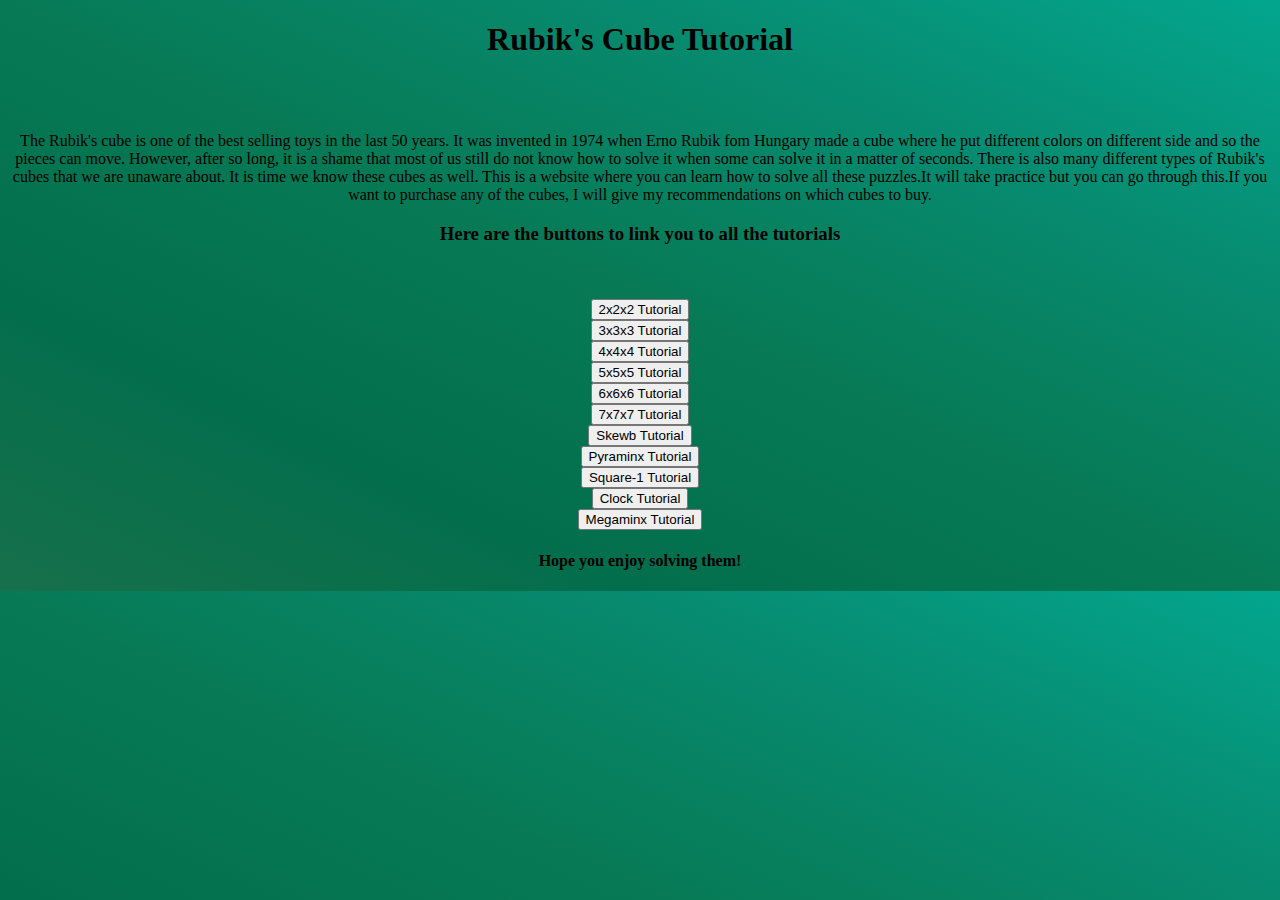
<file: index.html>
<!DOCTYPE html>
<html>

<head>
    <title>Rubik's Cube Tutorial</title>
    <link rel="stylesheet" type="text/css" href="style.css">
    <script src="main.js"></script>
</head>

<body>
    <h1>Rubik's Cube Tutorial</h1>
    <br>
    <br>
    <p>The Rubik's cube is one of the best selling toys in the last 50 years. It was invented in 1974 when Erno Rubik fom Hungary made a cube where he put different colors on different side and so the pieces can move. However, after so long, it is a shame
        that most of us still do not know how to solve it when some can solve it in a matter of seconds. There is also many different types of Rubik's cubes that we are unaware about. It is time we know these cubes as well. This is a website where you
        can learn how to solve all these puzzles.It will take practice but you can go through this.If you want to purchase any of the cubes, I will give my recommendations on which cubes to buy.
    </p>
    <h3>Here are the buttons to link you to all the tutorials</h3>
    <br>
    <br>
    <button class="btn btn-primary" id="button2x2" onclick="send2x2()"> 2x2x2 Tutorial </button>
    <br>

    <button class="btn btn-primary" id="button3x3" onclick="send3x3()"> 3x3x3 Tutorial </button>
    <br>

    <button class="btn btn-primary" id="button4x4" onclick="send4x4()"> 4x4x4 Tutorial </button>
    <br>

    <button class="btn btn-primary" id="button5x5" onclick="send5x5()"> 5x5x5 Tutorial </button>
    <br>

    <button class="btn btn-primary" id="button6x6" onclick="send6x6()"> 6x6x6 Tutorial </button>
    <br>

    <button class="btn btn-primary" id="button7x7" onclick="send7x7()"> 7x7x7 Tutorial </button>
    <br>

    <button class="btn btn-primary" id="buttonskewb" onclick="sendskewb()"> Skewb Tutorial </button>
    <br>

    <button class="btn btn-primary" id="buttonpyraminx" onclick="sendpyraminx()"> Pyraminx Tutorial </button>
    <br>

    <button class="btn btn-primary" id="buttonsquare1" onclick="sendsquare1()"> Square-1 Tutorial </button>
    <br>

    <button class="btn btn-primary" id="buttonclock" onclick="sendclock()"> Clock Tutorial </button>
    <br>

    <button class="btn btn-primary" id="buttonmega" onclick="sendmega()">Megaminx Tutorial </button>

    <h4>Hope you enjoy solving them! </h4>
</body>

</html>
</file>
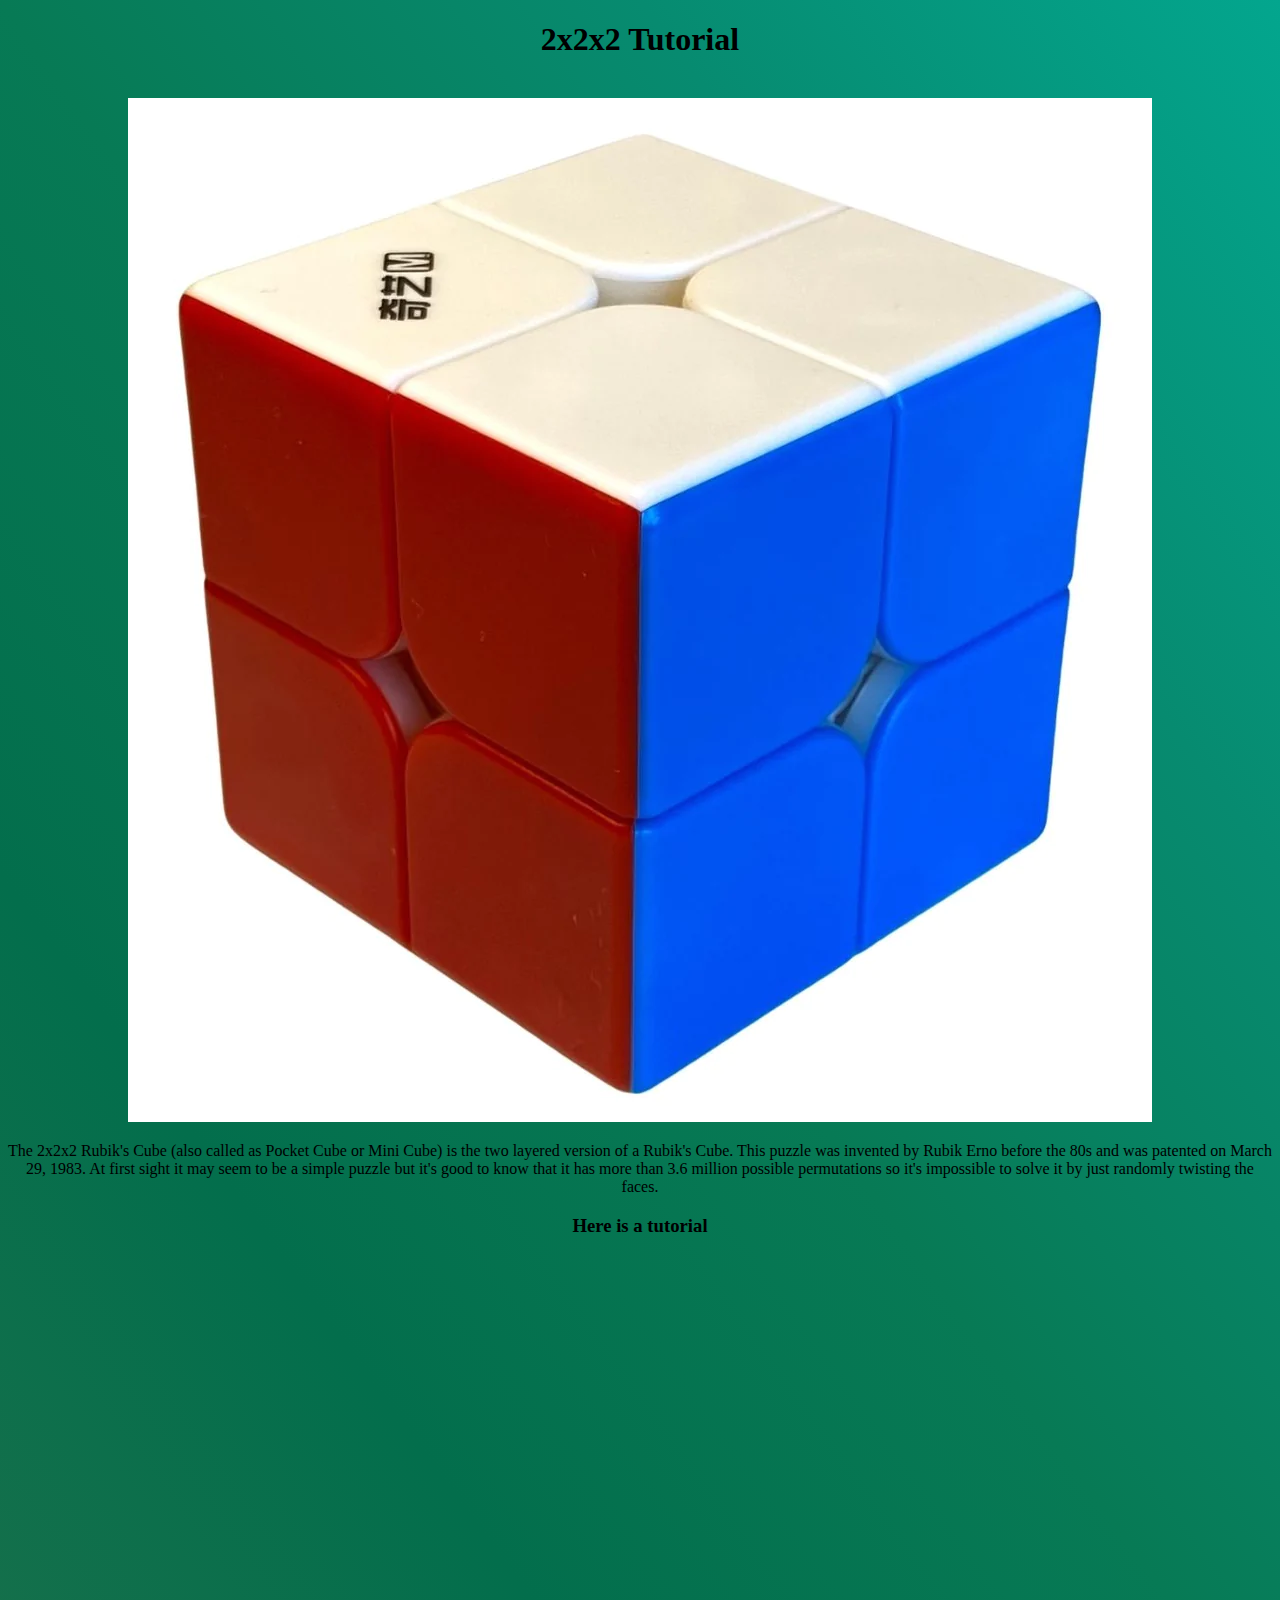
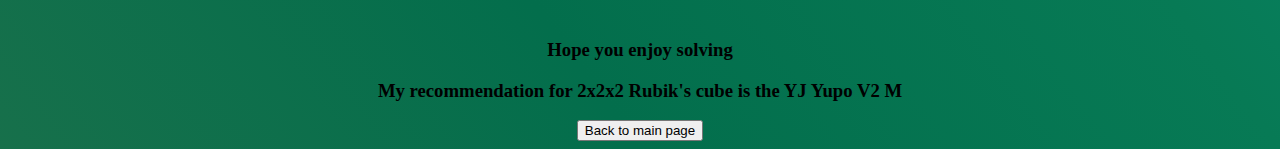
<file: 2x2.html>
<!DOCTYPE html>
<html>

<head>
    <title>2x2x2 Tutorial</title>
    <link rel="stylesheet" type="text/css" href="style.css">
    <script src="main.js"></script>
</head>

<body>
    <h1>2x2x2 Tutorial</h1>
    <br>
    <img src="2x2.jpg">
    <br>
    <p>The 2x2x2 Rubik's Cube (also called as Pocket Cube or Mini Cube) is the two layered version of a Rubik's Cube. This puzzle was invented by Rubik Erno before the 80s and was patented on March 29, 1983. At first sight it may seem to be a simple puzzle
        but it's good to know that it has more than 3.6 million possible permutations so it's impossible to solve it by just randomly twisting the faces.</p>

    <h3>Here is a tutorial </h3>

    <iframe width="642" height="361" src="https://youtu.be/QaFJhmrsV_w" title="YouTube video player" frameborder="0" allow="accelerometer; autoplay; clipboard-write; encrypted-media; gyroscope; picture-in-picture" allowfullscreen></iframe>
    <br>

    <h3>Hope you enjoy solving</h3>

    <h3>My recommendation for 2x2x2 Rubik's cube is the YJ Yupo V2 M</h3>

    <button id="exit2x2" class="btn btn-primary" onclick="exit()">Back to main page</button>
</body>

</html>
</file>
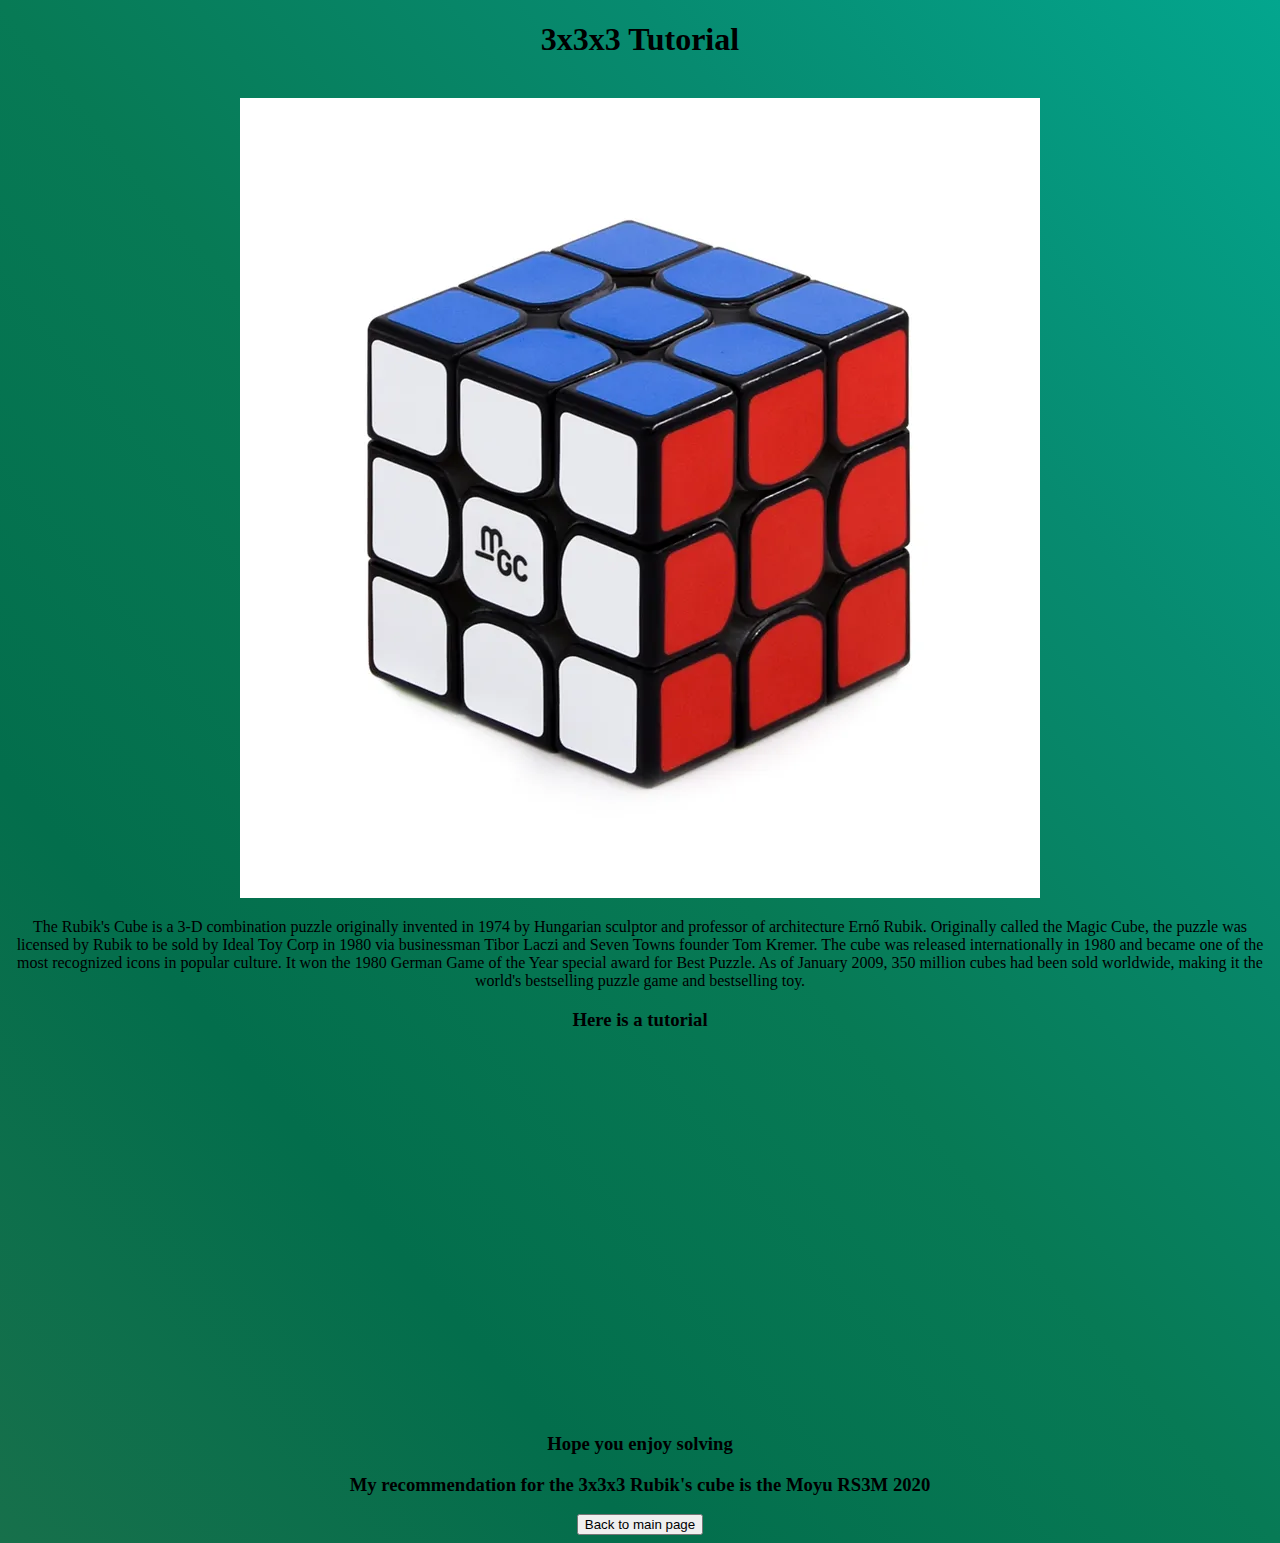
<file: 3x3.html>
<!DOCTYPE html>
<html>

<head>
    <title>3x3x3 Tutorial</title>
    <link rel="stylesheet" type="text/css" href="style.css">
    <script src="main.js"></script>
</head>

<body>
    <h1>3x3x3 Tutorial</h1>
    <br>
    <img src="3x3.jpg">
    <br>
    <p>
        The Rubik's Cube is a 3-D combination puzzle originally invented in 1974 by Hungarian sculptor and professor of architecture Ernő Rubik. Originally called the Magic Cube, the puzzle was licensed by Rubik to be sold by Ideal Toy Corp in 1980 via businessman
        Tibor Laczi and Seven Towns founder Tom Kremer. The cube was released internationally in 1980 and became one of the most recognized icons in popular culture. It won the 1980 German Game of the Year special award for Best Puzzle. As of January
        2009, 350 million cubes had been sold worldwide, making it the world's bestselling puzzle game and bestselling toy.</p>
    <h3>Here is a tutorial </h3>

    <iframe width="642" height="361" src="https://youtu.be/7Ron6MN45LY" title="YouTube video player" frameborder="0" allow="accelerometer; autoplay; clipboard-write; encrypted-media; gyroscope; picture-in-picture" allowfullscreen></iframe>
    <br>

    <h3>Hope you enjoy solving</h3>

    <h3> My recommendation for the 3x3x3 Rubik's cube is the Moyu RS3M 2020</h3>

    <button id="exit3x3" class="btn btn-primary" onclick="exit()">Back to main page</button>
</body>

</html>
</file>
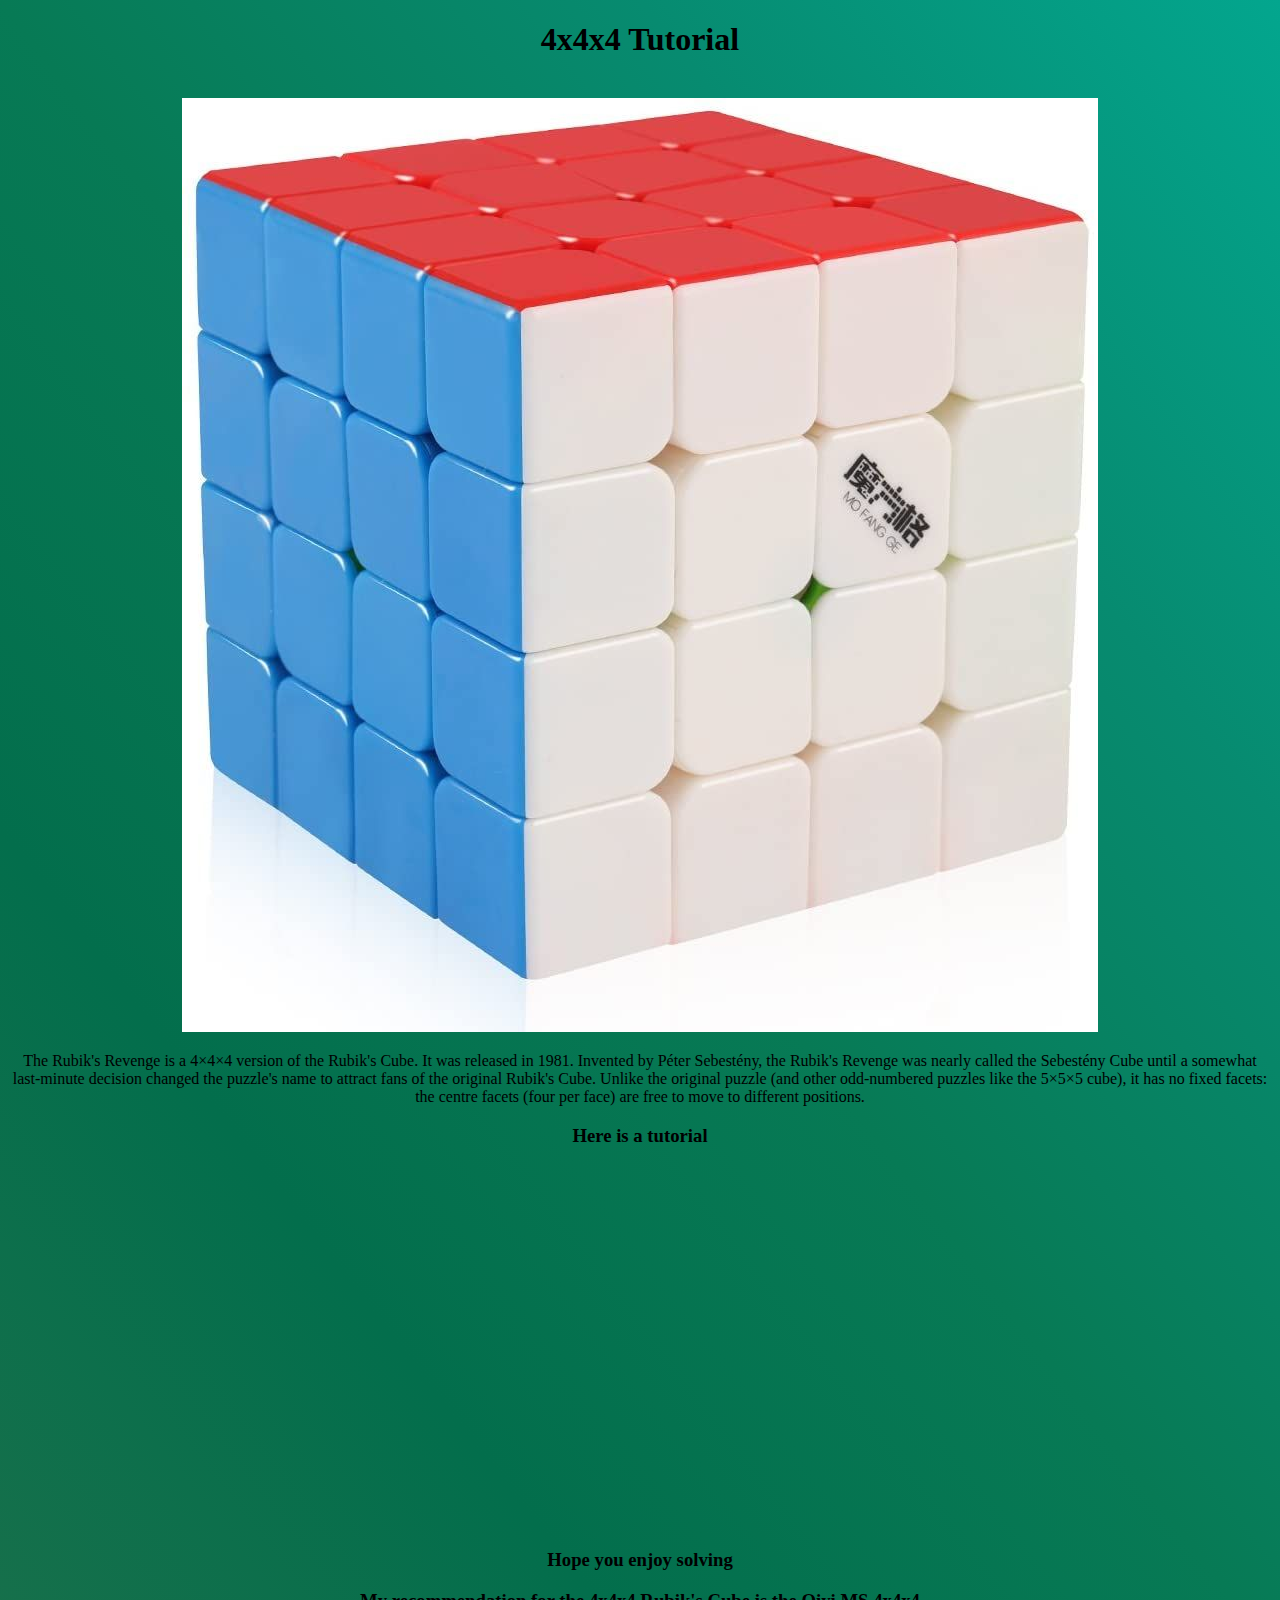
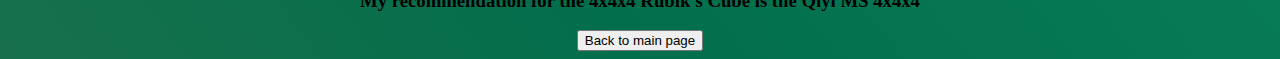
<file: 4x4.html>
<!DOCTYPE html>
<html>

<head>
    <title>4x4x4 Tutorial</title>
    <link rel="stylesheet" type="text/css" href="style.css">
    <script src="main.js"></script>
</head>

<body>
    <h1>4x4x4 Tutorial</h1>
    <br>
    <img src="4x4.jpg">
    <br>
    <p>The Rubik's Revenge is a 4×4×4 version of the Rubik's Cube. It was released in 1981. Invented by Péter Sebestény, the Rubik's Revenge was nearly called the Sebestény Cube until a somewhat last-minute decision changed the puzzle's name to attract fans
        of the original Rubik's Cube. Unlike the original puzzle (and other odd-numbered puzzles like the 5×5×5 cube), it has no fixed facets: the centre facets (four per face) are free to move to different positions.</p>

    <h3>Here is a tutorial </h3>

    <iframe width="642" height="361" src="https://youtu.be/KWOZHbDdOeo" title="YouTube video player" frameborder="0" allow="accelerometer; autoplay; clipboard-write; encrypted-media; gyroscope; picture-in-picture" allowfullscreen></iframe>
    <br>

    <h3>Hope you enjoy solving</h3>

    <h3>My recommendation for the 4x4x4 Rubik's Cube is the Qiyi MS 4x4x4</h3>

    <button id="exit4x4" class="btn btn-primary" onclick="exit()">Back to main page</button>
</body>

</html>
</file>
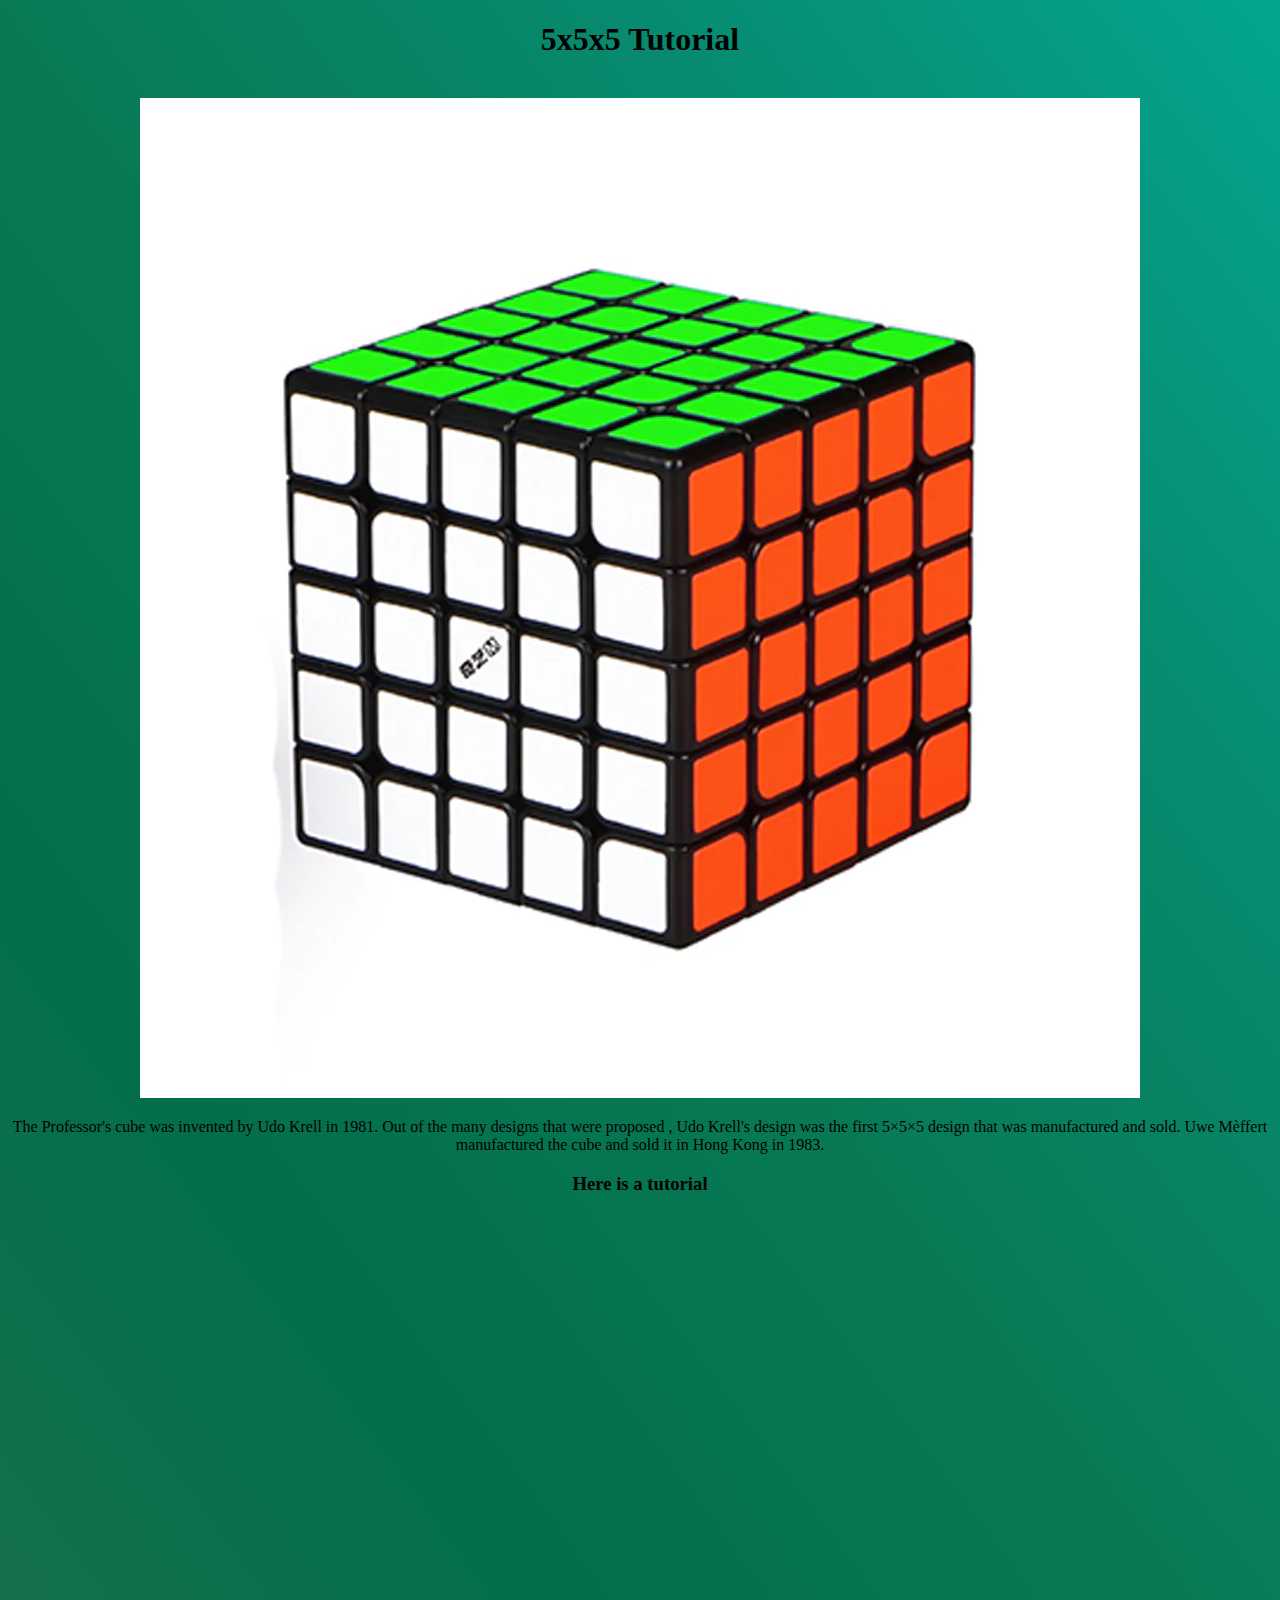
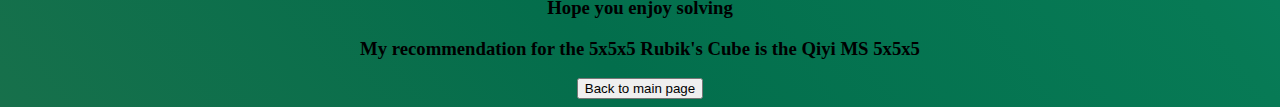
<file: 5x5.html>
<!DOCTYPE html>
<html>

<head>
    <title>5x5x5 Tutorial</title>
    <link rel="stylesheet" type="text/css" href="style.css">
    <script src="main.js"></script>
</head>

<body>
    <h1>5x5x5 Tutorial</h1>
    <br>
    <img src="5x5.jpg">
    <br>
    <p>The Professor's cube was invented by Udo Krell in 1981. Out of the many designs that were proposed , Udo Krell's design was the first 5×5×5 design that was manufactured and sold. Uwe Mèffert manufactured the cube and sold it in Hong Kong in 1983.</p>
    <h3>Here is a tutorial </h3>

    <iframe width="642" height="361" src="https://youtu.be/zMkNkXHzQts" title="YouTube video player" frameborder="0" allow="accelerometer; autoplay; clipboard-write; encrypted-media; gyroscope; picture-in-picture" allowfullscreen></iframe>
    <br>

    <h3>Hope you enjoy solving</h3>

    <h3>My recommendation for the 5x5x5 Rubik's Cube is the Qiyi MS 5x5x5</h3>

    <button id="exit5x5" class="btn btn-primary" onclick="exit()">Back to main page</button>
</body>

</html>
</file>
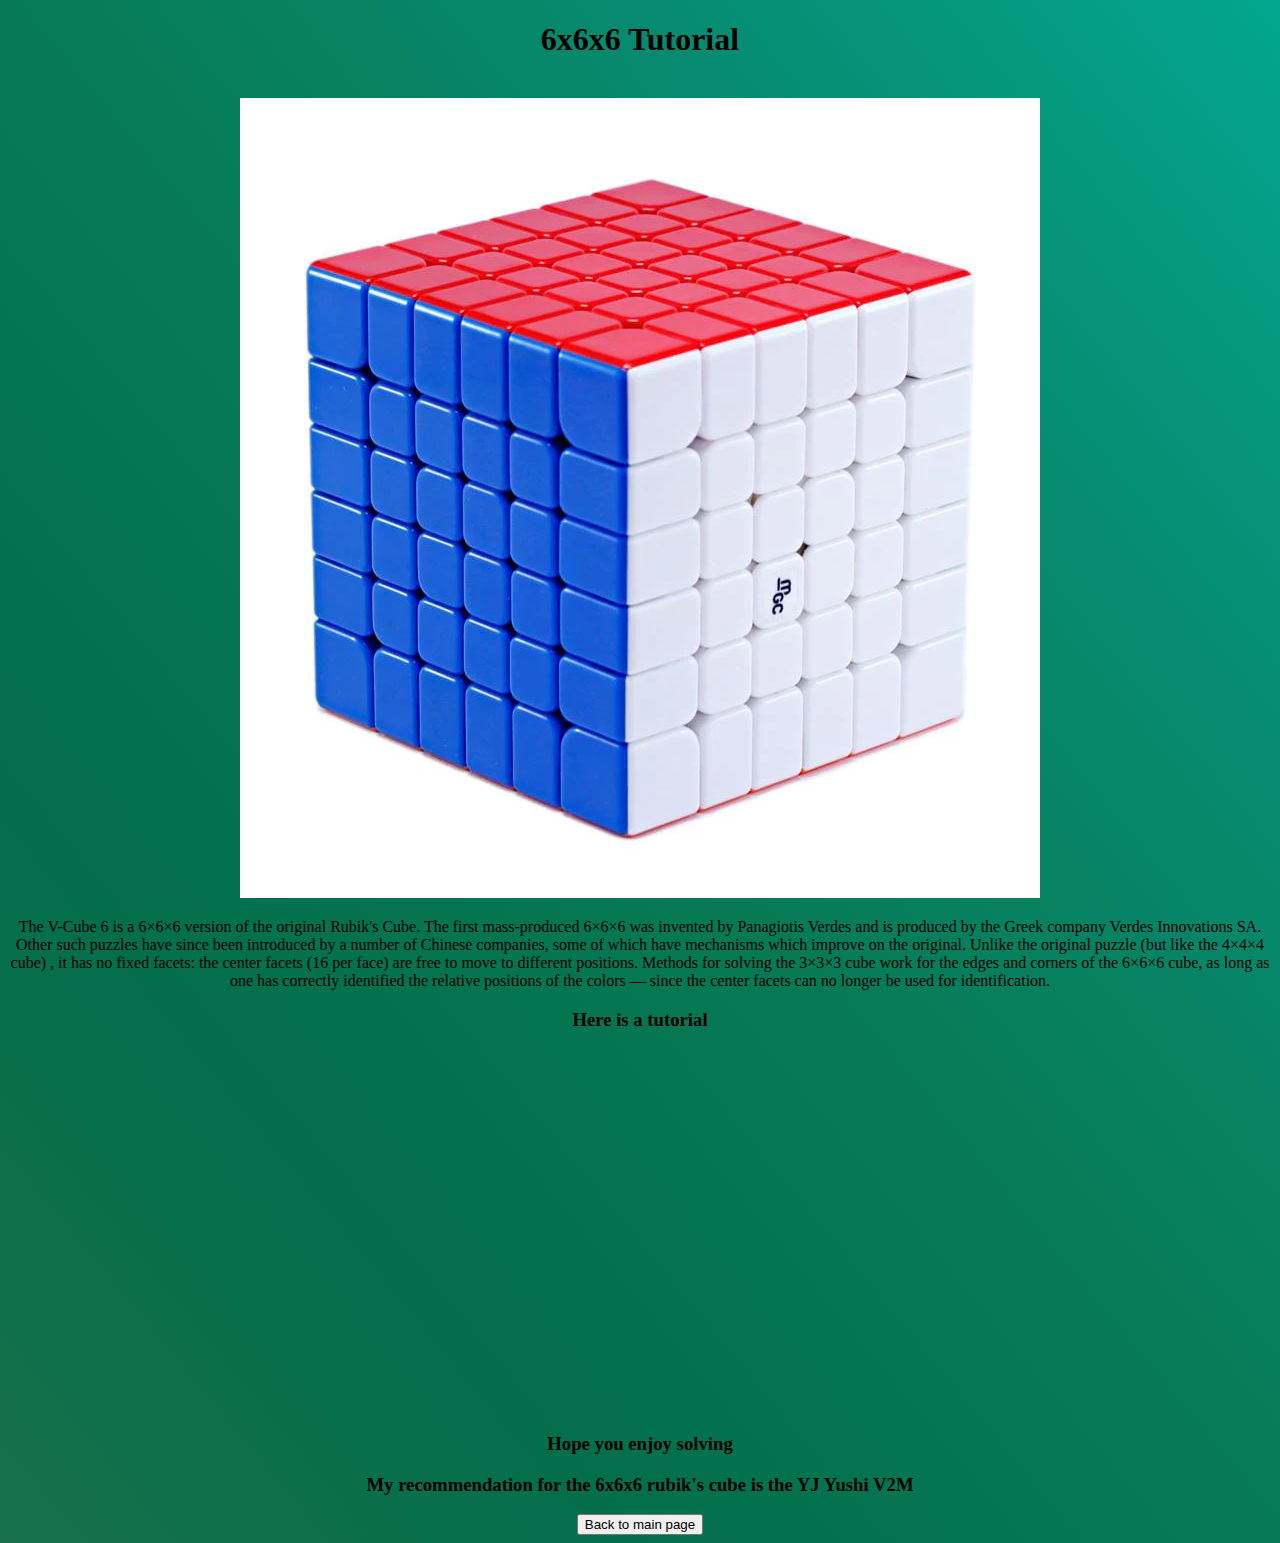
<file: 6x6.html>
<!DOCTYPE html>
<html>

<head>
    <title>6x6x6 Tutorial</title>
    <link rel="stylesheet" type="text/css" href="style.css">
    <script src="main.js"></script>
</head>

<body>
    <h1>6x6x6 Tutorial</h1>
    <br>
    <img src="6x6.jpg">
    <br>
    <p>The V-Cube 6 is a 6×6×6 version of the original Rubik's Cube. The first mass-produced 6×6×6 was invented by Panagiotis Verdes and is produced by the Greek company Verdes Innovations SA. Other such puzzles have since been introduced by a number of
        Chinese companies, some of which have mechanisms which improve on the original. Unlike the original puzzle (but like the 4×4×4 cube) , it has no fixed facets: the center facets (16 per face) are free to move to different positions. Methods for
        solving the 3×3×3 cube work for the edges and corners of the 6×6×6 cube, as long as one has correctly identified the relative positions of the colors — since the center facets can no longer be used for identification.</p>

    <h3>Here is a tutorial </h3>

    <iframe width="642" height="361" src="https://youtu.be/SkZ9UadAOvQ" title="YouTube video player" frameborder="0" allow="accelerometer; autoplay; clipboard-write; encrypted-media; gyroscope; picture-in-picture" allowfullscreen></iframe>
    <br>

    <h3>Hope you enjoy solving</h3>

    <h3>My recommendation for the 6x6x6 rubik's cube is the YJ Yushi V2M</h3>

    <button id="exit6x6" class="btn btn-primary" onclick="exit()">Back to main page</button>
</body>

</html>
</file>
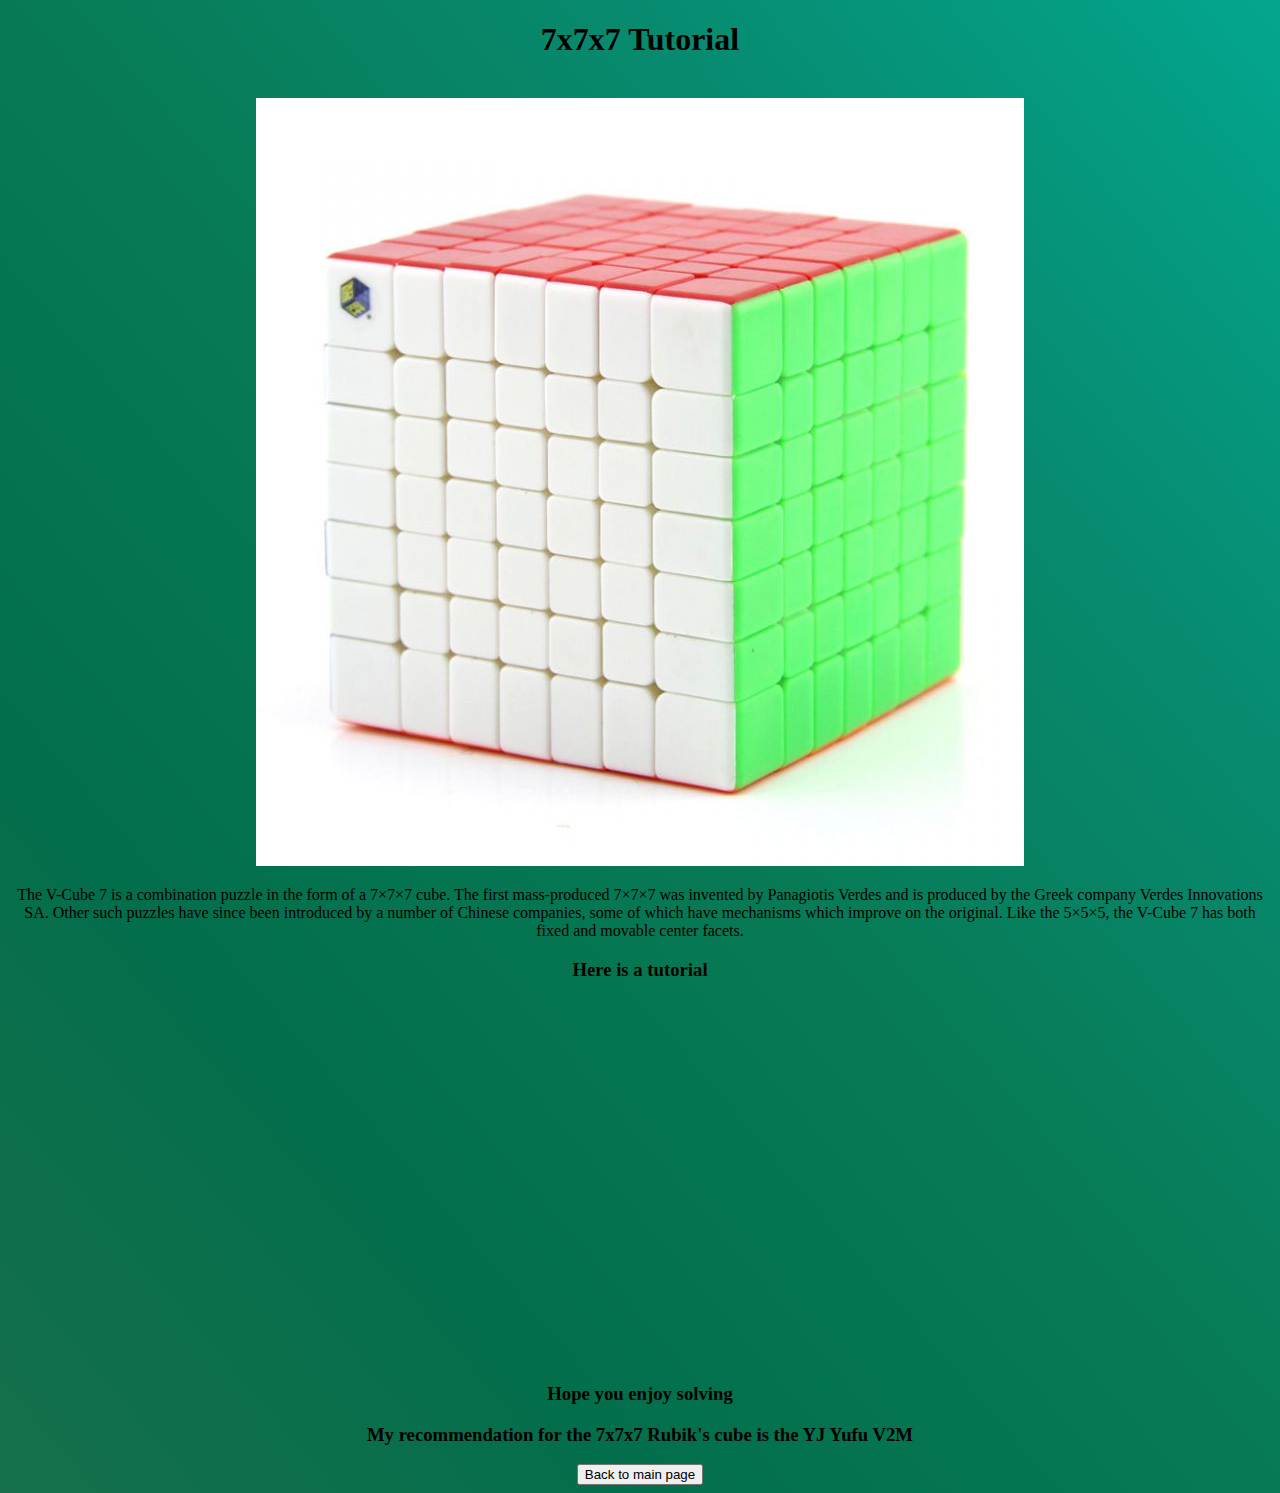
<file: 7x7.html>
<!DOCTYPE html>
<html>

<head>
    <title>7x7x7 Tutorial</title>
    <link rel="stylesheet" type="text/css" href="style.css">
    <script src="main.js"></script>
</head>

<body>
    <h1>7x7x7 Tutorial</h1>
    <br>
    <img src="7x7.jpg">
    <br>
    <p>The V-Cube 7 is a combination puzzle in the form of a 7×7×7 cube. The first mass-produced 7×7×7 was invented by Panagiotis Verdes and is produced by the Greek company Verdes Innovations SA. Other such puzzles have since been introduced by a number
        of Chinese companies, some of which have mechanisms which improve on the original. Like the 5×5×5, the V-Cube 7 has both fixed and movable center facets.
    </p>

    <h3>Here is a tutorial </h3>

    <iframe width="642" height="361" src="https://youtu.be/Uzqo_L-1BMM" title="YouTube video player" frameborder="0" allow="accelerometer; autoplay; clipboard-write; encrypted-media; gyroscope; picture-in-picture" allowfullscreen></iframe>
    <br>

    <h3>Hope you enjoy solving</h3>

    <h3>My recommendation for the 7x7x7 Rubik's cube is the YJ Yufu V2M </h3>

    <button id="exit7x7" class="btn btn-primary" onclick="exit()">Back to main page</button>
</body>

</html>
</file>
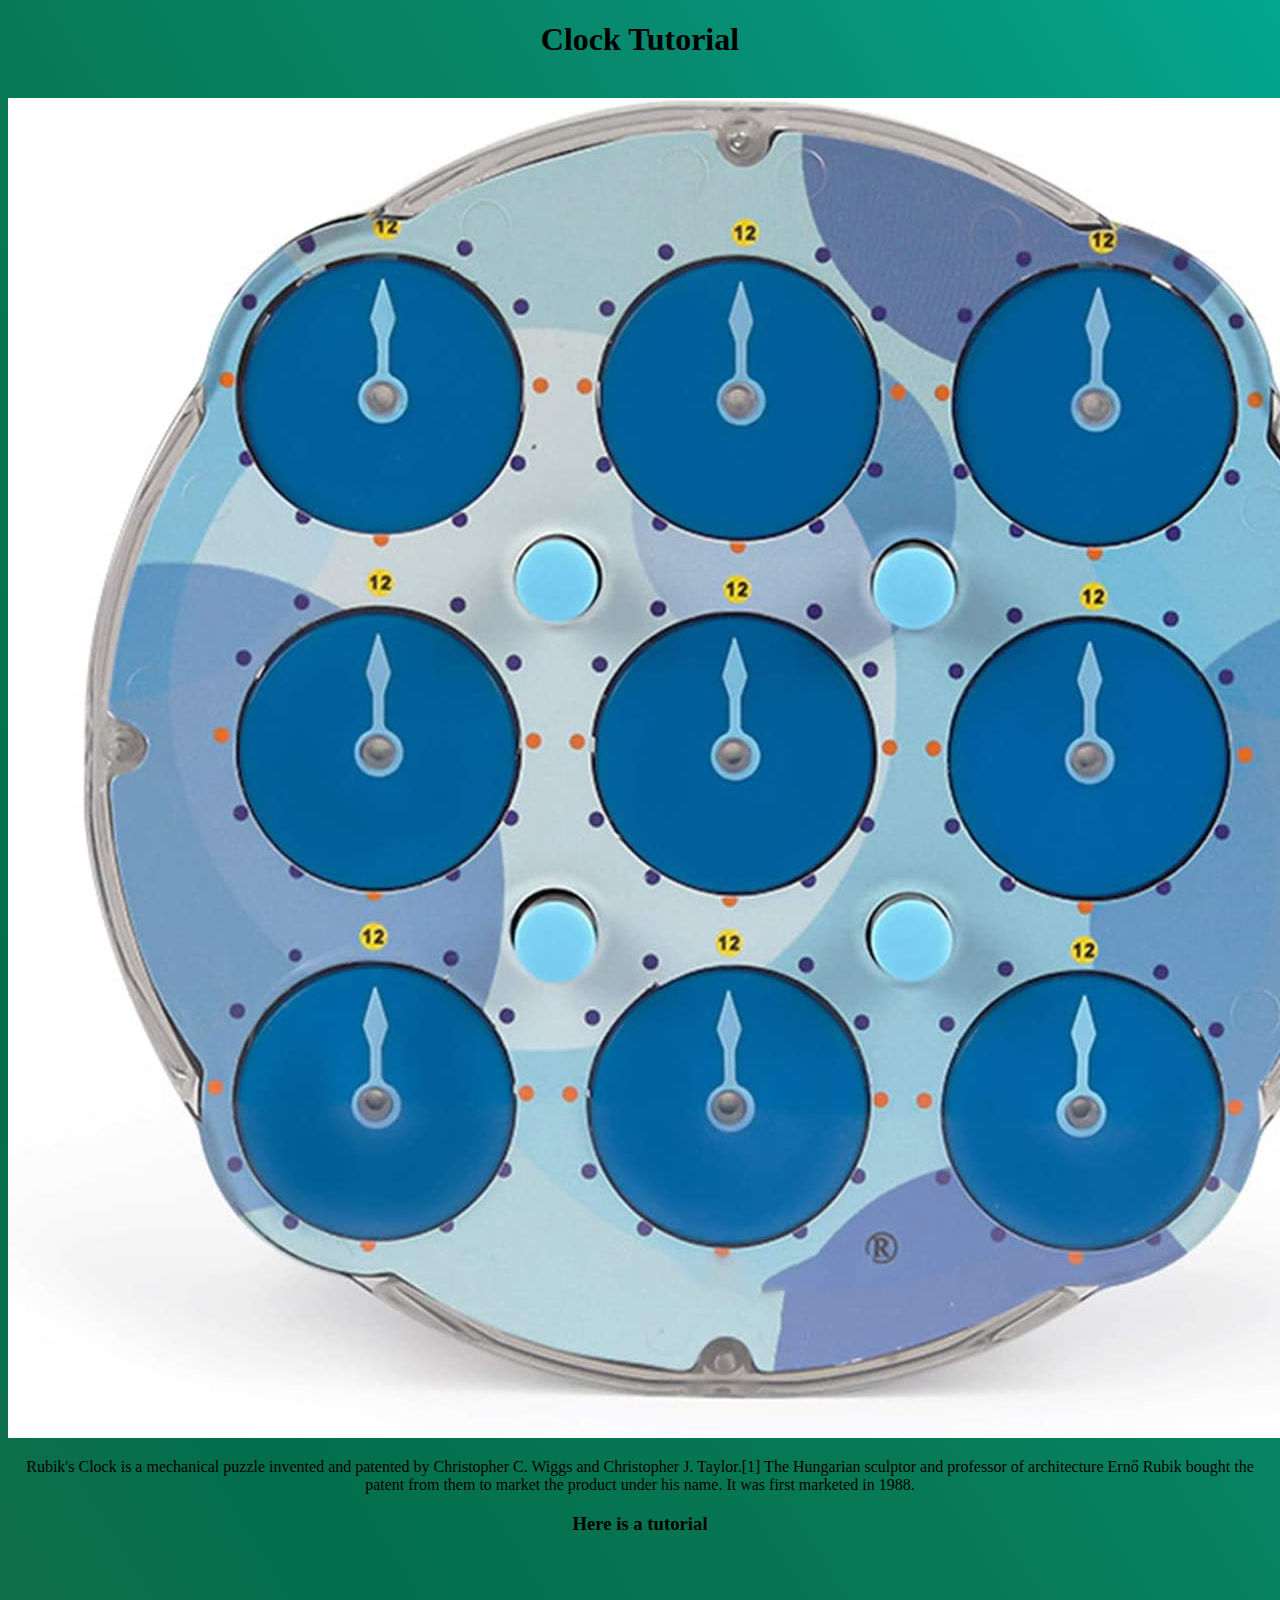
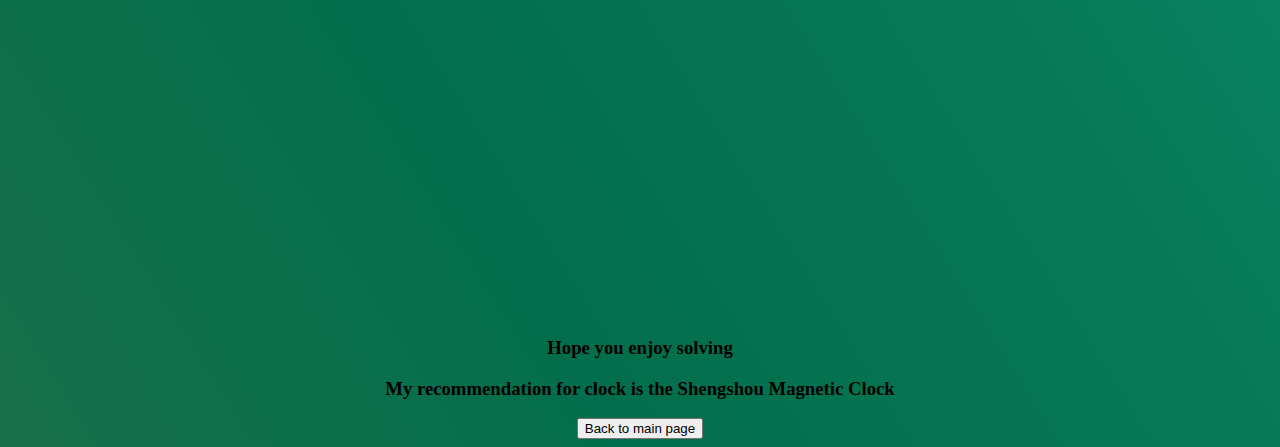
<file: clock.html>
<!DOCTYPE html>
<html>

<head>
    <title>Clock Tutorial</title>
    <link rel="stylesheet" type="text/css" href="style.css">
    <script src="main.js"></script>
</head>

<body>
    <h1>Clock Tutorial</h1>
    <br>
    <img src="clock.jpg">
    <br>
    <p>Rubik's Clock is a mechanical puzzle invented and patented by Christopher C. Wiggs and Christopher J. Taylor.[1] The Hungarian sculptor and professor of architecture Ernő Rubik bought the patent from them to market the product under his name. It was
        first marketed in 1988.</p>

    <h3>Here is a tutorial </h3>

    <iframe width="642" height="361" src="https://youtu.be/5OerYjT0pGg" title="YouTube video player" frameborder="0" allow="accelerometer; autoplay; clipboard-write; encrypted-media; gyroscope; picture-in-picture" allowfullscreen></iframe>
    <br>

    <h3>Hope you enjoy solving</h3>

    <h3>My recommendation for clock is the Shengshou Magnetic Clock</h3>

    <button id="exitclock" class="btn btn-primary" onclick="exit()">Back to main page</button>
</body>

</html>
</file>
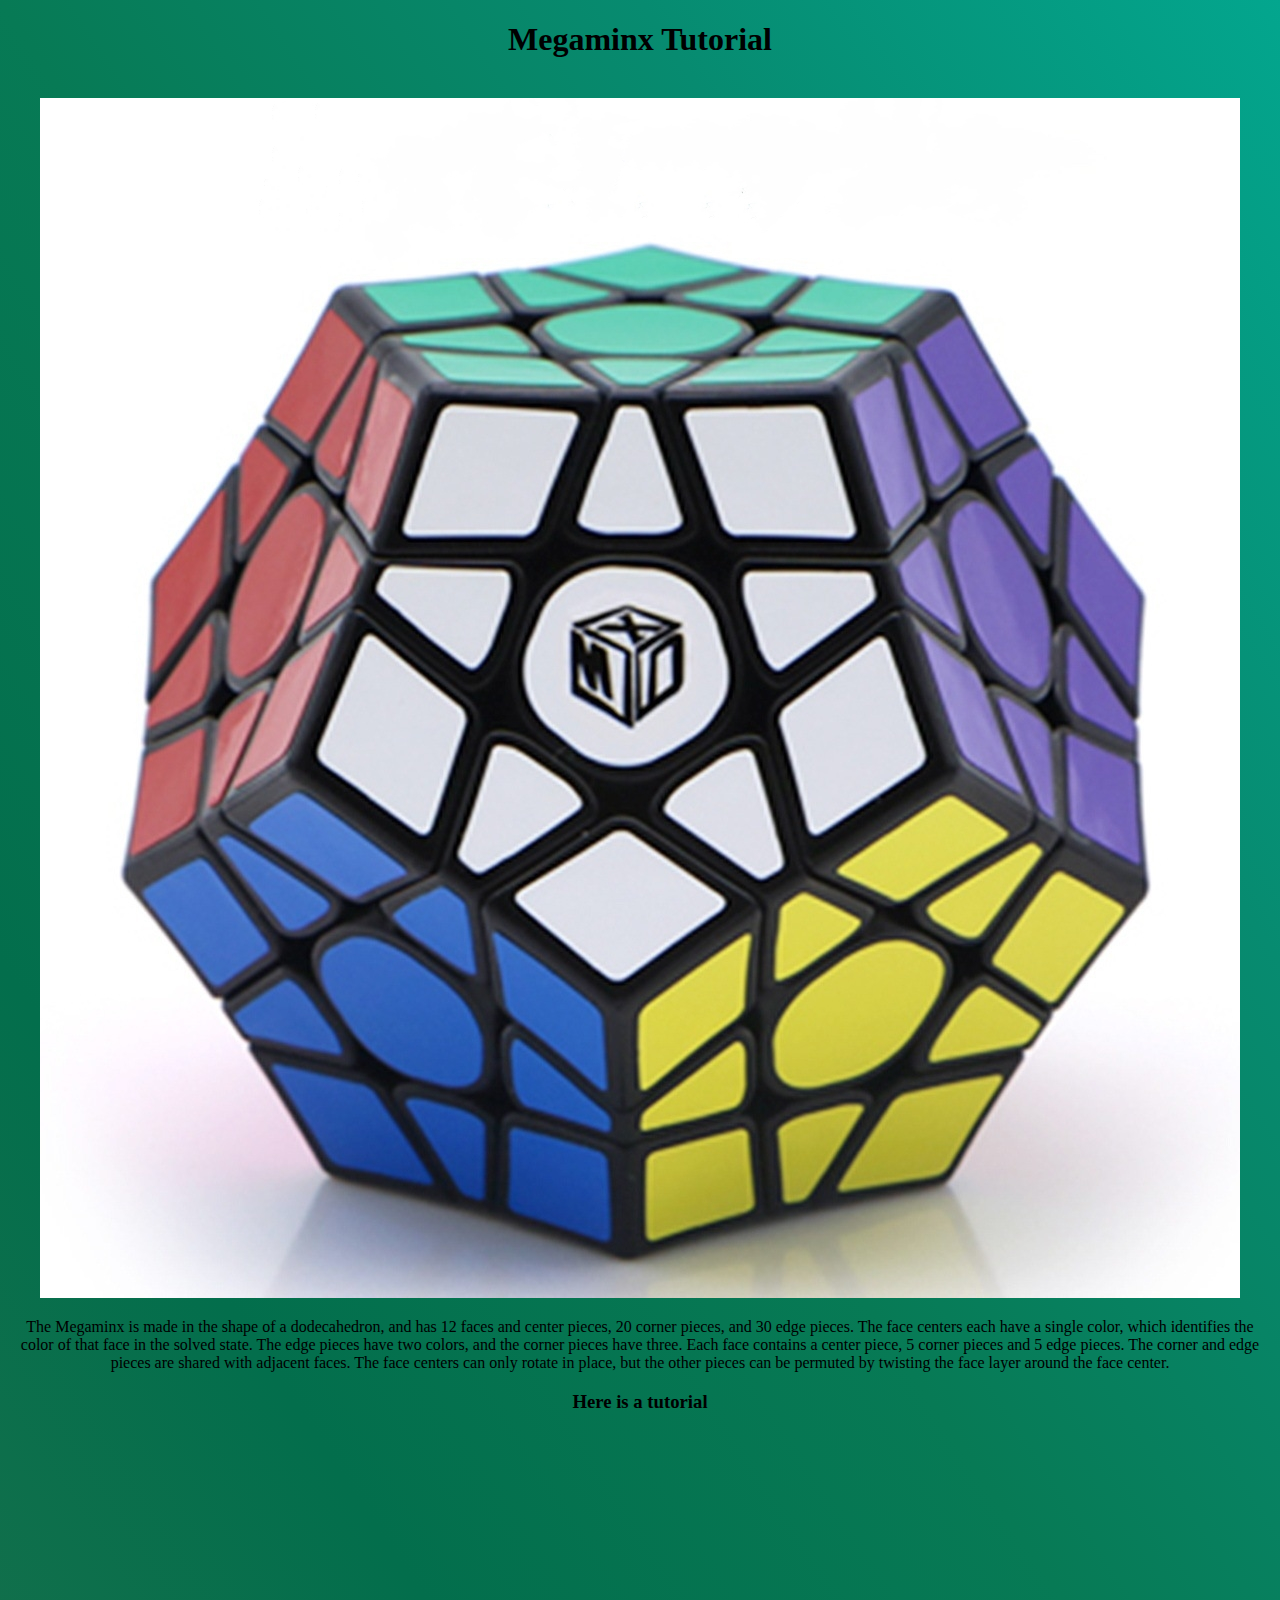
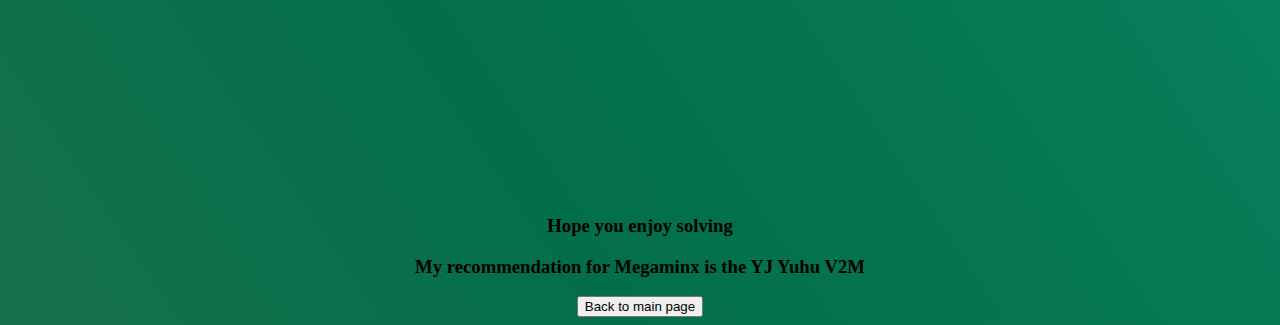
<file: megaminx.html>
<!DOCTYPE html>
<html>

<head>
    <title>Megaminx Tutorial</title>
    <link rel="stylesheet" type="text/css" href="style.css">
    <script src="main.js"></script>
</head>

<body>
    <h1>Megaminx Tutorial</h1>
    <br>
    <img src="Megaminx.jpg">
    <br>
    <p>The Megaminx is made in the shape of a dodecahedron, and has 12 faces and center pieces, 20 corner pieces, and 30 edge pieces. The face centers each have a single color, which identifies the color of that face in the solved state. The edge pieces
        have two colors, and the corner pieces have three. Each face contains a center piece, 5 corner pieces and 5 edge pieces. The corner and edge pieces are shared with adjacent faces. The face centers can only rotate in place, but the other pieces
        can be permuted by twisting the face layer around the face center.</p>

    <h3>Here is a tutorial </h3>

    <iframe width="642" height="361" src="https://youtu.be/oVRooYDvRqg" title="YouTube video player" frameborder="0" allow="accelerometer; autoplay; clipboard-write; encrypted-media; gyroscope; picture-in-picture" allowfullscreen></iframe>
    <br>

    <h3>Hope you enjoy solving</h3>

    <h3>My recommendation for Megaminx is the YJ Yuhu V2M</h3>

    <button id="exitmega" class="btn-primary" onclick="exit()">Back to main page</button>
</body>

</html>
</file>
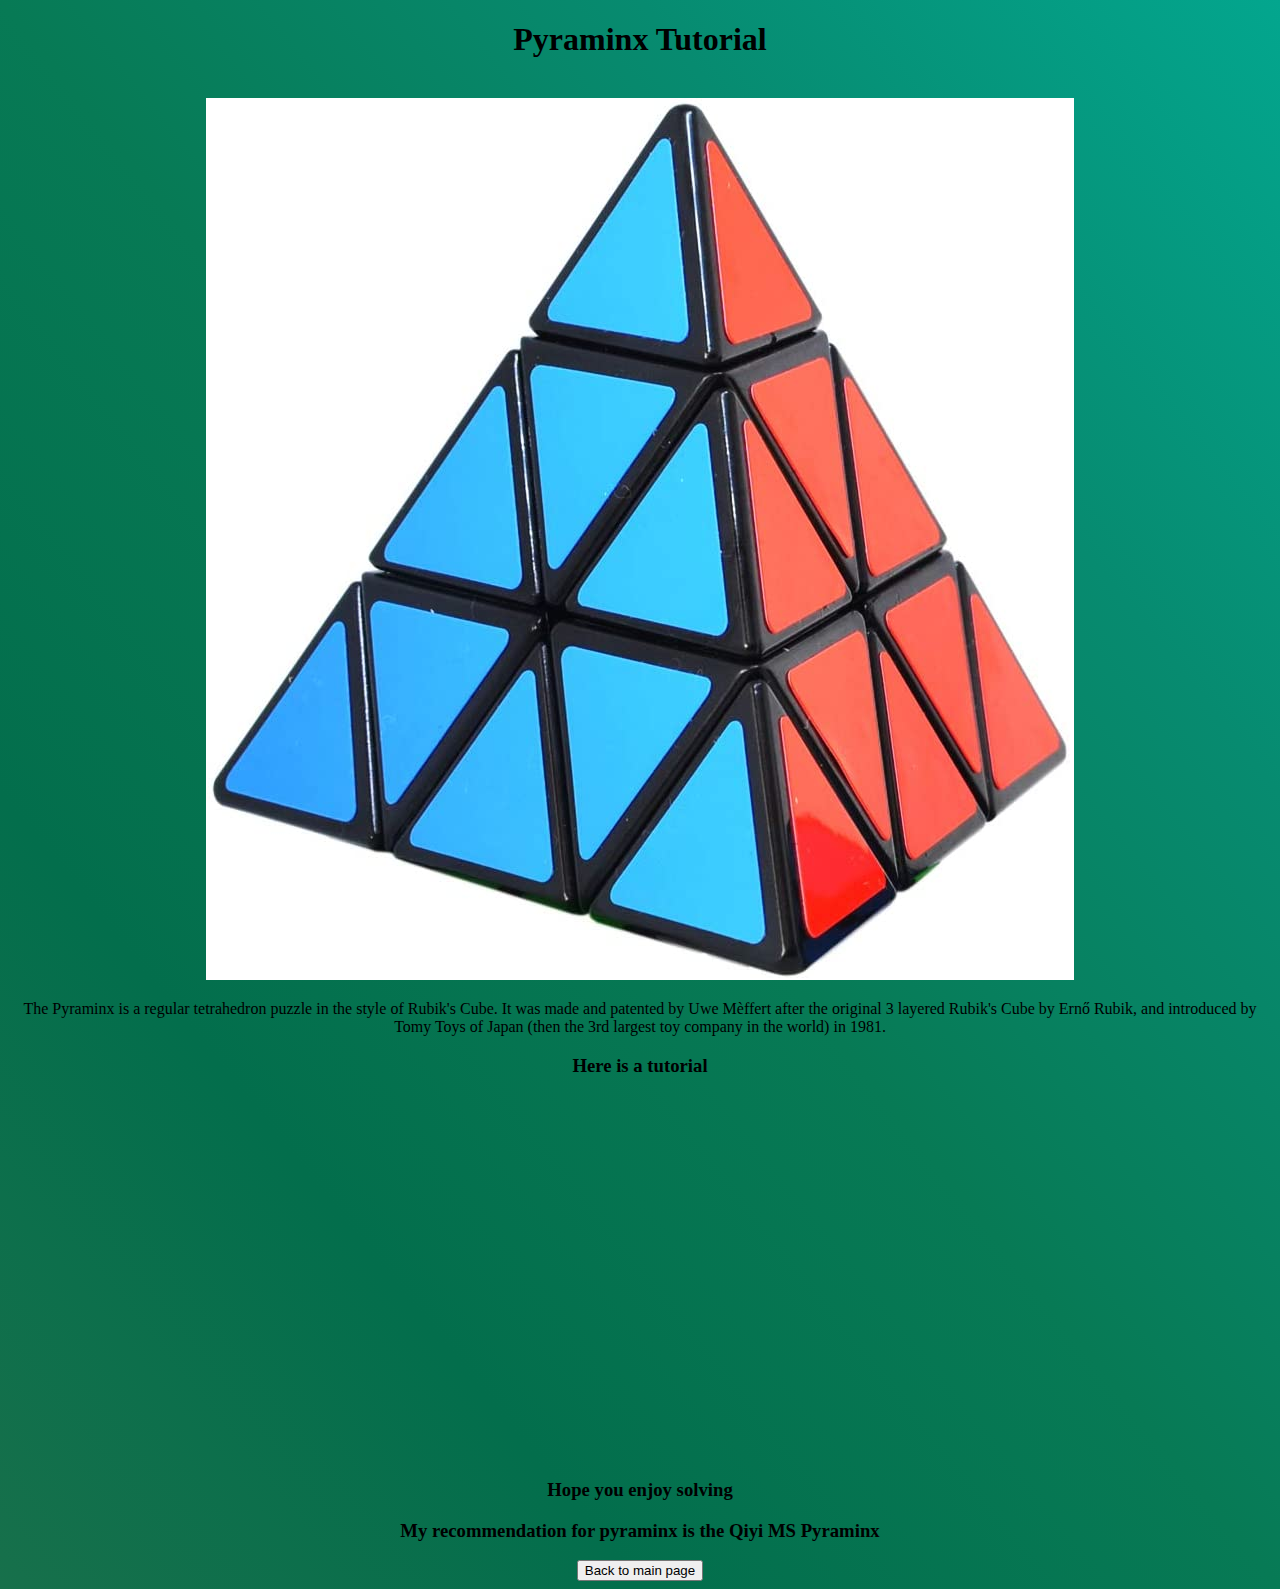
<file: pyraminx.html>
<!DOCTYPE html>
<html>

<head>
    <title>Pyraminx Tutorial</title>
    <link rel="stylesheet" type="text/css" href="style.css">
    <script src="main.js"></script>
</head>

<body>
    <h1>Pyraminx Tutorial</h1>
    <br>
    <img src="pyraminx.jpg">
    <br>
    <p>The Pyraminx is a regular tetrahedron puzzle in the style of Rubik's Cube. It was made and patented by Uwe Mèffert after the original 3 layered Rubik's Cube by Ernő Rubik, and introduced by Tomy Toys of Japan (then the 3rd largest toy company in the
        world) in 1981.</p>

    <h3>Here is a tutorial </h3>

    <iframe width="642" height="361" src="https://youtu.be/xIQtn2qazvg" title="YouTube video player" frameborder="0" allow="accelerometer; autoplay; clipboard-write; encrypted-media; gyroscope; picture-in-picture" allowfullscreen></iframe>
    <br>

    <h3>Hope you enjoy solving</h3>

    <h3>My recommendation for pyraminx is the Qiyi MS Pyraminx</h3>

    <button id="exitpyraminx" class="btn-primary" onclick="exit()">Back to main page</button>
</body>

</html>
</file>
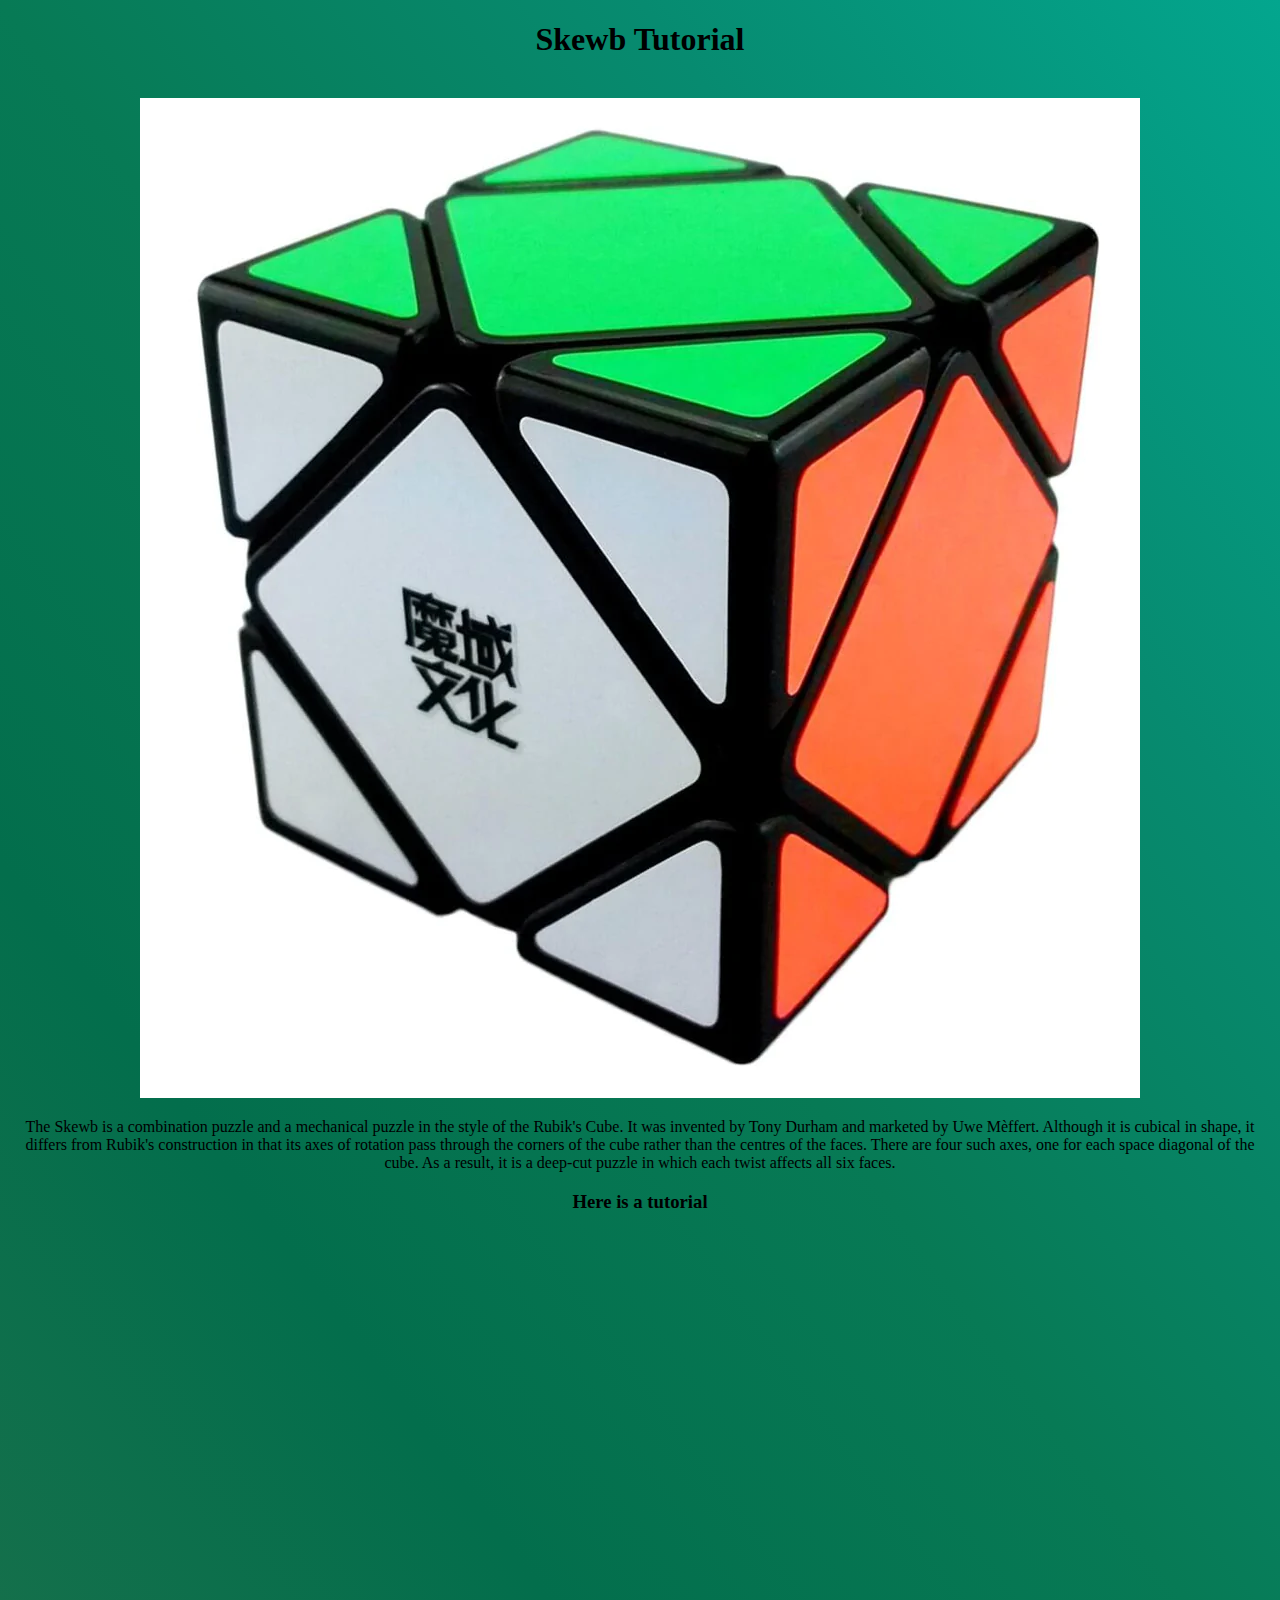
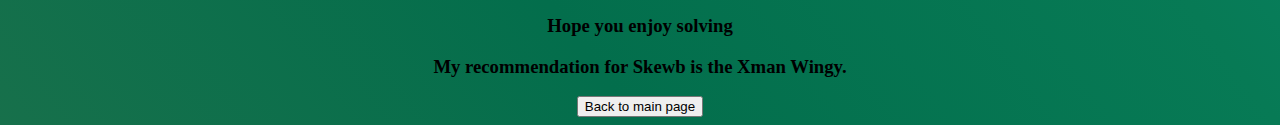
<file: skewb.html>
<!DOCTYPE html>
<html>

<head>
    <title>Skewb Tutorial</title>
    <link rel="stylesheet" type="text/css" href="style.css">
    <script src="main.js"></script>
</head>

<body>
    <h1>Skewb Tutorial</h1>
    <br>
    <img src="skewb.jpg">
    <br>
    <p>The Skewb is a combination puzzle and a mechanical puzzle in the style of the Rubik's Cube. It was invented by Tony Durham and marketed by Uwe Mèffert. Although it is cubical in shape, it differs from Rubik's construction in that its axes of rotation
        pass through the corners of the cube rather than the centres of the faces. There are four such axes, one for each space diagonal of the cube. As a result, it is a deep-cut puzzle in which each twist affects all six faces.</p>

    <h3>Here is a tutorial </h3>

    <iframe width="642" height="361" src="https://youtu.be/I6132yshkeU" title="YouTube video player" frameborder="0" allow="accelerometer; autoplay; clipboard-write; encrypted-media; gyroscope; picture-in-picture" allowfullscreen></iframe>
    <br>

    <h3>Hope you enjoy solving</h3>

    <h3>My recommendation for Skewb is the Xman Wingy.</h3>

    <button id="exit2x2" class="btn-primary" onclick="exit()">Back to main page</button>
</body>

</html>
</file>
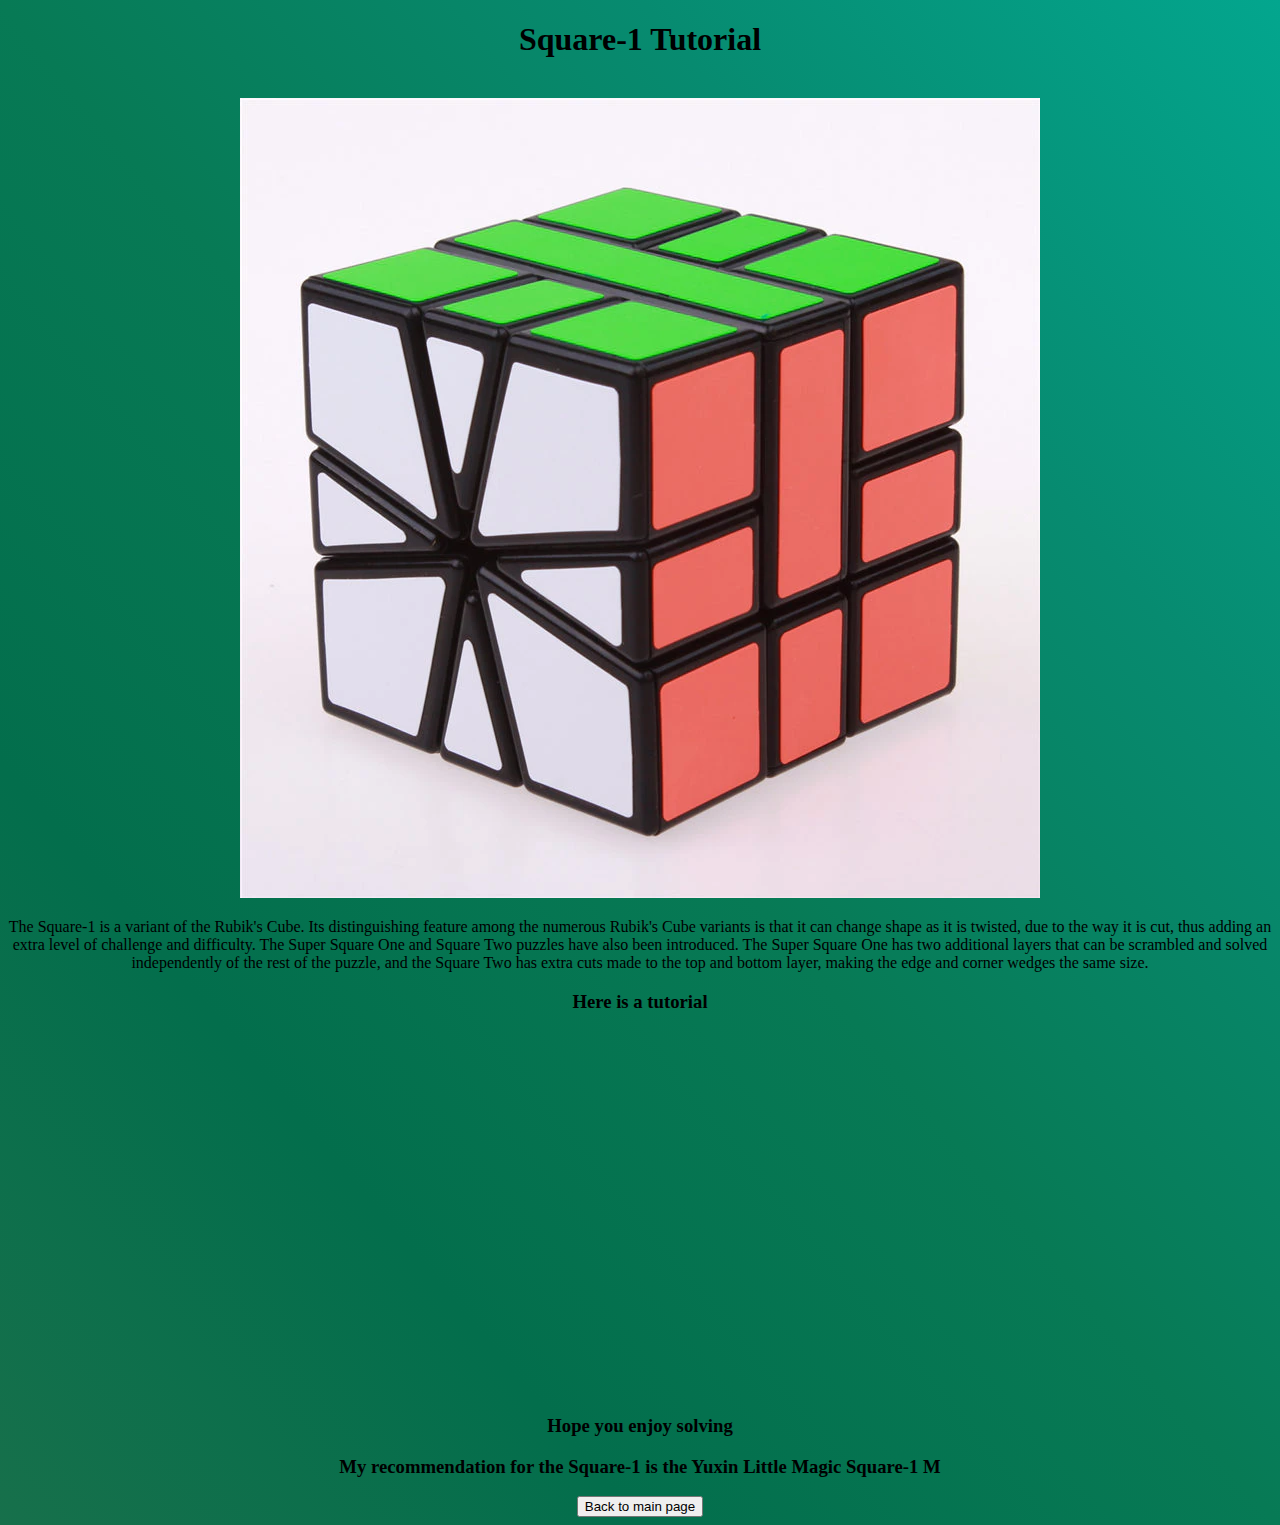
<file: square_1.html>
<!DOCTYPE html>
<html>

<head>
    <title>Square-1 Tutorial</title>
    <link rel="stylesheet" type="text/css" href="style.css">
    <script src="main.js"></script>
</head>

<body>
    <h1>Square-1 Tutorial</h1>
    <br>
    <img src="Square-1.jpg">
    <br>
    <p>The Square-1 is a variant of the Rubik's Cube. Its distinguishing feature among the numerous Rubik's Cube variants is that it can change shape as it is twisted, due to the way it is cut, thus adding an extra level of challenge and difficulty. The
        Super Square One and Square Two puzzles have also been introduced. The Super Square One has two additional layers that can be scrambled and solved independently of the rest of the puzzle, and the Square Two has extra cuts made to the top and bottom
        layer, making the edge and corner wedges the same size.</p>

    <h3>Here is a tutorial </h3>

    <iframe width="642" height="361" src="https://youtu.be/xITr2WFqado" title="YouTube video player" frameborder="0" allow="accelerometer; autoplay; clipboard-write; encrypted-media; gyroscope; picture-in-picture" allowfullscreen></iframe>
    <br>

    <h3>Hope you enjoy solving</h3>

    <h3> My recommendation for the Square-1 is the Yuxin Little Magic Square-1 M</h3>

    <button id="exitsquare1" class="btn-primary" onclick="exit()">Back to main page</button>
</body>

</html>
</file>
<file: style.css>
body {
    text-align: center;
    background-image: linear-gradient(to right top, #17704b, #036e4c, #077a55, #078b70, #03a68e);
}

#img {
    width: 20px;
    height: 20px;
}
</file>
